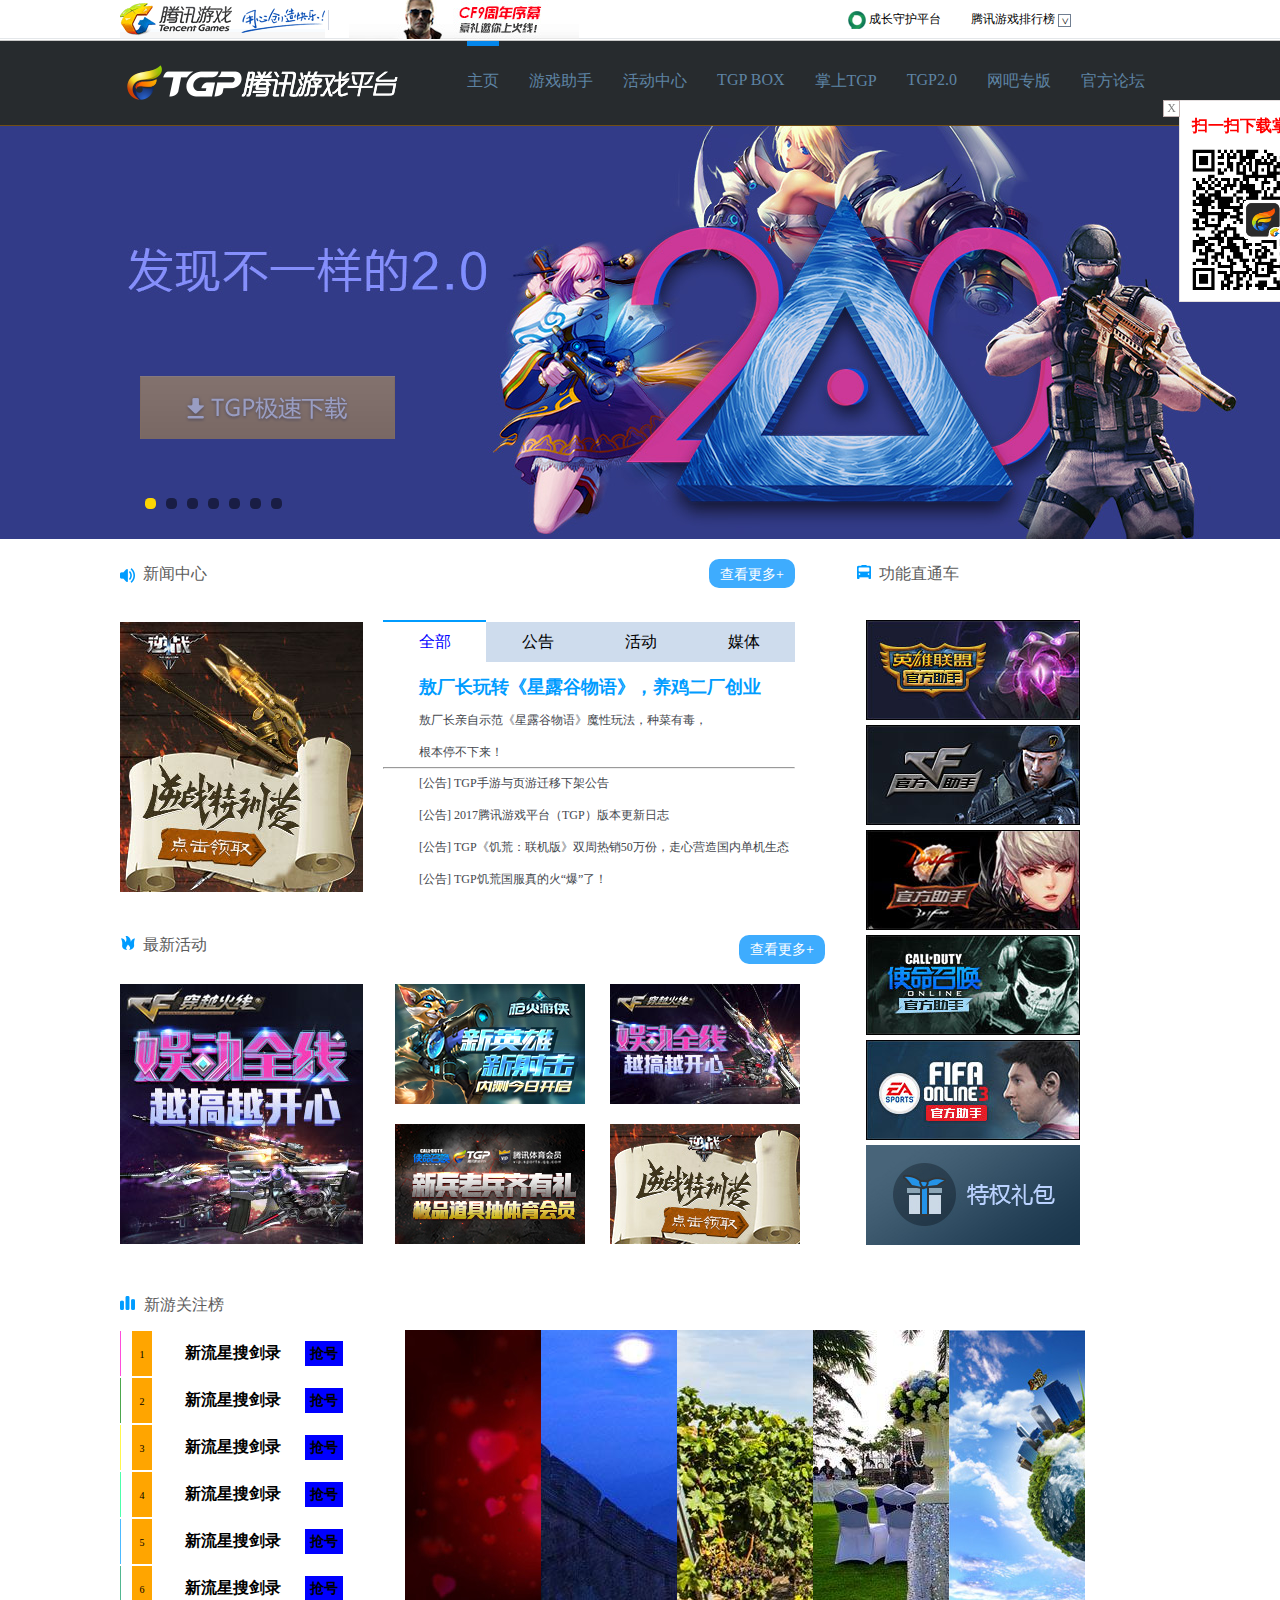
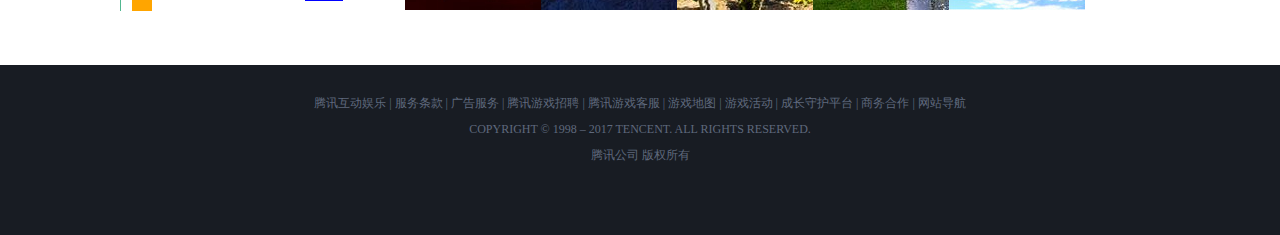
<file: index.html>
<!DOCTYPE html>
<html lang="en">
<head>
	<meta charset="UTF-8">
	<title>腾讯游戏平台</title>
	<link rel="shortcut icon" href="favicon.ico"/> 
	<link rel="stylesheet" href="css/base.css">
	<link rel="stylesheet" href="css/global.css">
	<script defer=true  src="js/javascript.js"></script>
	<!-- 底部手风琴效果 -->
	<script src="js/jquery-1.12.2.js"></script>
    <script>
        $(function () {
            $("#box>ul>li").mouseover(function () {
                //当前的li的所有的兄弟元素li的宽度设置一下
                $(this).siblings("li").css("width","80px");
                $(this).css("width","300px");
            });
            $("#box>ul>li").mouseout(function () {
                $("#box>ul>li").css("width","136px");
            });
        });
    </script>

</head>
<body>
<!--==========================top开始====================== -->
	<div class="top">
		<div class="w">
			<div class="logo">
				<img   src="images/game1.png" alt="">
				<span class="line"></span>
			</div>
			
			<div  id="cf">        <!-- CF全能枪王图片，有特效 -->
				<img src="images/111.jpg" alt="">
				<div id="cff">
					<img src="images/111big.jpg" alt="">
				</div>
			</div>
			<div class='top_r'>
				<div class="growup">
				<i></i>
				<a href="#">成长守护平台</a>
			</div>
			<div id="tencentgame">     <!--  腾讯游戏排行榜，有特效 -->
				<a href="#" id="tencent">腾讯游戏排行榜</a>
				<em> > </em>
				<div id="detail">
					<iframe src="iframe/top.html" frameborder="0" scrolling="no" width='700' height="465">
						
					</iframe>
				</div>
			</div>
			</div>
		</div>
	</div>
<!-- =====================top结束========================== -->
<!-- =================腾讯游戏平台nav开始======================= -->
	<div class="navtop">
		<div class="w">
			<a href="#"><img src="images/game2.png" alt=""></a>
			<ul class="navtop_r" id="lis">
				<li ><b class='current'></b><a href="#">主页</a></li>
				<li><b></b><a href="#">游戏助手</a></li>
				<li><b></b><a href="#">活动中心</a></li>
				<li><b></b><a href="#">TGP BOX</a></li>
				<li><b></b><a href="#">掌上TGP</a></li>
				<li><b></b><a href="#">TGP2.0</a></li>
				<li><b></b><a href="#">网吧专版</a></li>
				<li><b></b><a href="#">官方论坛</a></li>
			</ul>
		</div>
	</div>
<!-- =================腾讯游戏平台nav结束======================= -->
<!-- ===================二维码开始======================== -->
	<div class="ewm" id="bigewm">
		<div class="ewm3">
			<div class="W">
				<div class="ewm1">
					<span id='ewm'>X</span>
					<p>扫一扫下载掌上TGP</p>
					<div class="ewm2"><img src="images/qcode.png" alt=""></div>
				</div>
			</div>
		</div>
	</div>

<!-- ================二维码结束============================= -->
<!--================ 轮播图开始============================= -->
	<div class="all" id="box">
		<div class="screen">
			<ul>
				<li>
					<img src="images/lunbobig-01.jpg" alt="">
				</li>
				<li>
					<img src="images/lunbobig-02.jpg" alt="">
				</li>
				<li>
					<img src="images/lunbobig-03.jpg" alt="">
				</li>
				<li>
					<img src="images/lunbobig-04.jpg" alt="">
				</li>
				<li>
					<img src="images/lunbobig-05.jpg" alt="">
				</li>
				<li>
					<img src="images/lunbobig-06.jpg" alt="">
				</li>
				<li>
					<img src="images/lunbobig-07.jpg" alt="">
				</li>
				<li>
					<img src="images/lunbobig-01.jpg" alt="">
				</li>
			</ul>
			<div class="down">
			
			</div>
			 <ol>
				<li></li>
				<li></li>
				<li></li>
				<li></li>
				<li></li>
				<li></li>
				<li></li>
			</ol>
		</div>
	</div>
<!-- =================轮播图结束============================ -->
<!-- ================新闻中心开始============================ -->
<div class="news">
	<div class="w">
		<div class="new"><b></b> &nbsp;新闻中心</div>
		<div class="more"><a href="#">查看更多+</a></div>
		<div class="car"><i></i> &nbsp;功能直通车</div>
	</div>
</div>
<div class="w">
	<div class="list">
		<div class="click">
			<a href="#"><img src="images/newspic.jpg" alt=""></a>
		</div>
		<div class="tab">
			<div class="topic" id="emem">
				<em class="current">全部</em><em>公告</em><em>活动</em><em>媒体</em>
			</div>
			<div class="content">
				<ul id="contentul">
					<li class="now">
						<h2><a  class='tittl' href="#">敖厂长玩转《星露谷物语》，养鸡二厂创业</a> </h2>
						<p>敖厂长亲自示范《星露谷物语》魔性玩法，种菜有毒，</p><br/><p>根本停不下来！</p>
						<hr>
						<a href="#">[公告] TGP手游与页游迁移下架公告</a><br/>
						<a href="#">[公告] 2017腾讯游戏平台（TGP）版本更新日志</a><br/>
						<a href="#">[公告] TGP《饥荒：联机版》双周热销50万份，走心营造国内单机生态</a><br/>
						<a href="#">[公告] TGP饥荒国服真的火“爆”了！</a><br/>
					</li>
					<li>
						<h2><a  class='tittl' href="#">TGP手游与页游迁移下架公告</a></h2>
						<p>TGP手游业务迁移至腾讯手游助手、TGP网页游戏业务</p><br/><p>迁移至QQ游戏大厅</p>
						<hr>
						<a href="#">[公告] TGP饥荒首月热销突破100万</a><br/>
						<a href="#">[公告] TGP《饥荒：联机版》双周热销50万份，走心营造国内单机生态</a><br/>
						<a href="#">[公告] TGP饥荒国服真的火“爆”了！</a><br/>
						<a href="#">[公告] 熊猫TV《饥荒：联机版》主播生存赛即将开启！</a><br/>
					</li>
					<li>
						<h2><a  class='tittl' href="#">敖厂长玩转《星露谷物语》，养鸡二厂创业</a></h2>
						<p>敖厂长亲自示范《星露谷物语》魔性玩法，种菜有毒，</p><br/><p>根本停不下来！</p>
						<hr>
						<a href="#">[公告] TGP手游与页游迁移下架公告</a><br/>
						<a href="#">[公告] 2017腾讯游戏平台（TGP）版本更新日志</a><br/>
						<a href="#">[公告] TGP饥荒首月热销突破100万</a><br/>
						<a href="#">[公告] TGP《饥荒：联机版》双周热销50万份，走心营造国内单机生态</a><br/>
						<a href="#">[公告] TGP饥荒国服真的火“爆”了！</a><br/>
					</li>
					<li>
						<h2><a  class='tittl' href="#">【腾讯游戏】 养鸡二厂创业</a></h2>
						<p>敖厂长亲自示范《星露谷物语》魔性玩法，种菜有毒，</p><br/><p>根本停不下来！</p>
						<hr>
						<a href="#">[媒体] 【掌上TGP】王者出装大神带你一起飞</a><br/>
						<a href="#">[媒体] TGP助你称霸游戏成大神</a><br/>
						<a href="#">[媒体] 神器在手，TGP新功能体验</a><br/>
					</li>
				</ul>
			</div>
		</div>

	</div>
	<div class="sixcar">   <!-- 功能直通车下面的额图片 -->
		<img src="images/bus_1.jpg" alt="">
		<img src="images/bus_2.jpg" alt="">
		<img src="images/bus_3.jpg" alt="">
		<img src="images/bus_4.jpg" alt="">
		<img src="images/bus_5.jpg" alt="">
		<img src="images/bus_6.jpg" alt="">
	</div>
</div>
<!-- ================新闻中心结束============================ -->
<!-- ===============最新活动开始============================= -->
	
		<div class="w">
			<div class="activity1">
				<div class="newactivity">
					<b></b>
					<em>最新活动</em>
					<i><a href="#">查看更多+</a></i>
				</div>
				<div class="fun">
					<img id="one" src="images/lunbosml-01.jpg" alt="">
					<i id="oneone"><a id="aa" href="#">C F</a></i>
				</div>
				<div class="fun1">
					<ul>
						<li><img id="two" src="images/active-01.jpg" alt=""></li>
						<li><img id="three" src="images/active-02.jpg" alt=""></li>
						<li><img id="four" src="images/active-03.jpg" alt=""></li>
						<li><img id="five" src="images/active-04.jpg" alt=""></li>
					</ul>
				</div>
			</div>
		</div>
<!-- ==============最新活动结束============================== -->
	<!-- 新游关注榜  热门视频  合作伙伴开始-->
	<div class="newnew">
		<div class="w">
				<div class="focus">
					<b></b>
					新游关注榜
				</div>
			<div class='focus1'>
				<ul id="jianbian">
					<li>
						<i style="background-color:#ff00cb;"></i>
						<em>1</em>
						<a href="#">新流星搜剑录</a>
						<u class="span">抢号</b></u>
					</li>
					
					<li>
						<i style="background-color: green;"></i>
						<em>2</em>
						<a href="#">新流星搜剑录</a>
						<u class="span">抢号</b></u>
					</li>

					<li>
						<i style="background-color: #fff400;"></i>
						<em>3</em>
						<a href="#">新流星搜剑录</a>
						<u class="span">抢号</b></u>
					</li>

					<li>
						<i style="background-color: #00ff86;"></i>
						<em>4</em>
						<a href="#">新流星搜剑录</a>
						<u class="span">抢号</b></u>
					</li>

					<li>
						<i style="background-color: #009cff;"></i>
						<em>5</em>
						<a href="#">新流星搜剑录</a>
						<u class="span">抢号</b></u>
					</li>

					<li>
						<i style="background-color: #079861;"></i>
						<em>6</em>
						<a href="#">新流星搜剑录</a>
						<u class="span">抢号</b></u>
					</li>
				</ul>
			</div>

		<div class="focus2" id='box'>
			<ul>
				<li><img src="images/1.jpg" alt=""></li>
				<li><img src="images/2.jpg" alt=""></li>
				<li><img src="images/3.jpg" alt=""></li>
				<li><img src="images/4.jpg" alt=""></li>
				<li><img src="images/6.jpg" alt=""></li>
			</ul>
		</div>
		</div>
	</div>
	 


	<!-- 新游关注榜 热门视频  合作伙伴结束-->
	



<!-- end开始============================== -->
	<div class="end">
		<div class="w">
			<div class="link" >腾讯互动娱乐 | 服务条款 | 广告服务 | 腾讯游戏招聘 | 腾讯游戏客服 | 游戏地图 | 游戏活动 | 成长守护平台 | 商务合作 | 网站导航
			</div>
			<div class="copy">COPYRIGHT &copy; 1998 – 2017 TENCENT. ALL RIGHTS RESERVED.</div>
			<div>腾讯公司 版权所有</div>
		</div>
	</div>
<!-- end结束 -->


</body>
</html>
</file>
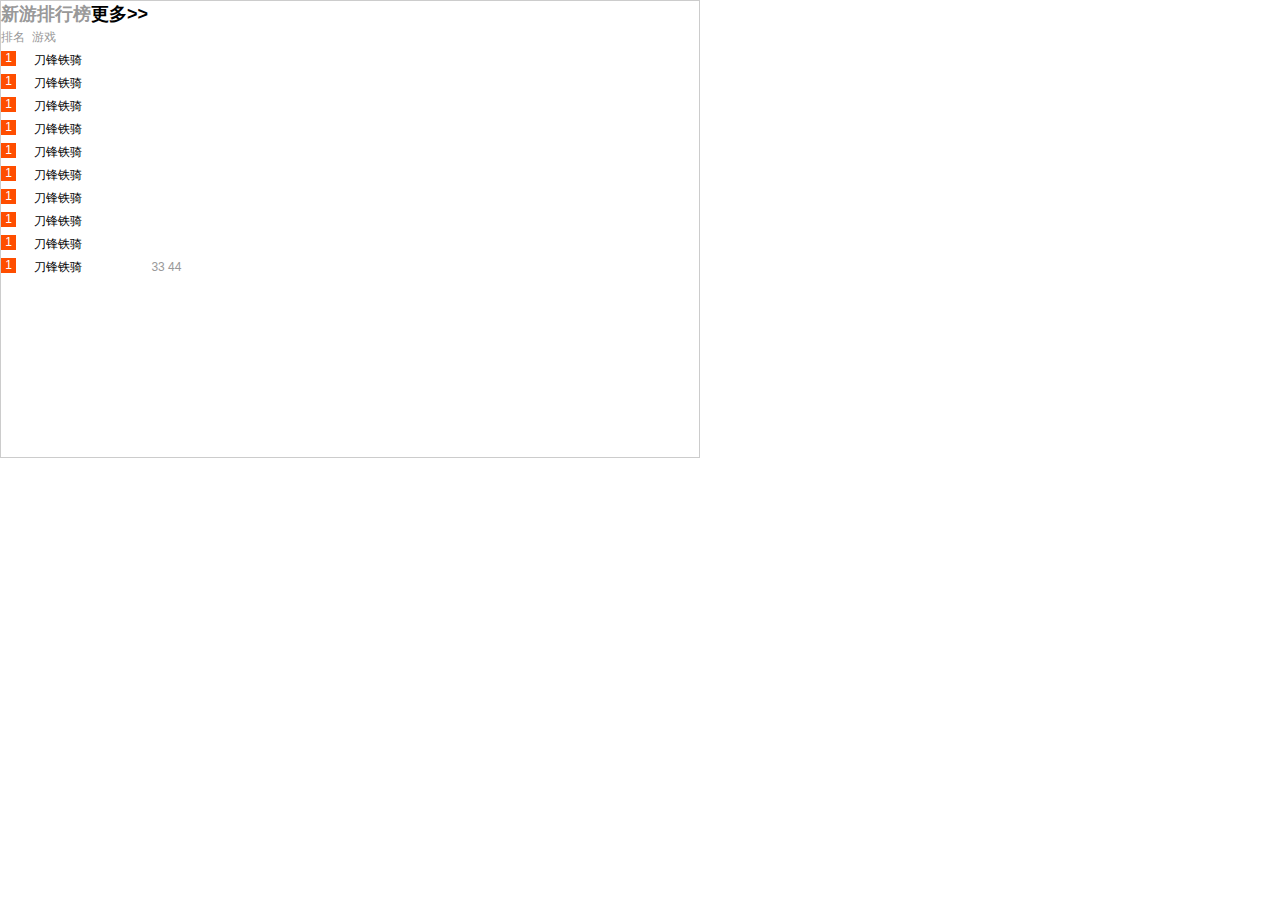
<file: iframe/top - 副本.html>
<!DOCTYPE html>
<html lang="en">
<head>
	<meta charset="UTF-8">
	<title>腾讯游戏排行榜</title>
	<link rel="stylesheet" href="../css/base.css">
	<style>
		.box{
    		width: 698px;
    		height: 456px;
    		font-size: 12px;
    		line-height: 1.5;
    		font-family: "\5b8b\4f53",sans-serif;
    		color: #999;
    		border: 1px solid #ccc;
    		background: #fff;
		}
		.left,.center,.right{
			display: inline-block;
		}
		.left dd {
			position: relative;
			padding-top: 5px;
		}
		.left dd .aa{
			margin-left: 30px;

		}
		.left dd .small{
			position: absolute;
			width: 194px;
			height: 82px;
			top:0px;
			left: 0px;
			border:1px solid #CCCCCC;
			background:  url('../images/001.jpg') 0 0 no-repeat;
			display: none;              /* 鼠标滑过显示 */
		}
		.left dd .small:hover{
			display: block;              /* 鼠标滑过显示 */

		}
		/*.left dd .small div{*/
			/*line-height: 82px;*/
		/*}*/
		.left dd .small div a{
			display: inline-block;
			width: 97px;
			height: 28px;
			margin-top: 55px;
			color: #AAAAAA;
			background: rgba(56,39,37,0.7);
			line-height: 28px;
			text-align: center;
		}
		.left dd .small div a:hover{
			color:#FF4E00;
			text-decoration: underline;
		}
		.left dd .small div .one b{
			display: inline-block;
			width: 14px;
			height: 14px;
			vertical-align: middle;
			background:  url('../images/jinglingtu1.png') 0px -18px no-repeat;
		}
		.left dd .small div .one b:hover{
			background:  url('../images/jinglingtu1.png') -14px -18px no-repeat;
		}
		.left dd .small div .two b{
			display: inline-block;
			width: 14px;
			height: 14px;
			vertical-align: middle;
			background:  url('../images/jinglingtu1.png') -28px -18px no-repeat;
		}
		.left dd .small div .two b:hover{
			background:  url('../images/jinglingtu1.png') -42px -18px no-repeat;
		}

		.left span{
			display: inline-block;
			width: 15px;
			height: 15px;
			background-color: #ff4e00;
			color: white;
			text-align: center;
			line-height: 15px;
			position: absolute;
			z-index: 2;
			
		}
	</style>
</head>
<body>
	<div class="box">
		<div class="left">
			<dl id="dd">
					<dt><h2>新游排行榜<a href="#">更多>></a></h2></dt>
					<i>排名  &nbsp;游戏</i>
					<dd>
							<span>1</span>
							<div class="aa">
								<a href="#"> &nbsp;刀锋铁骑</a>
							</div>
							<div class="small" id="small">
								<div>
									<a class="one" href="#"><b></b> 1进入官网</a><a  class='two' href="#"><b></b> 下载游戏</a>
									
								</div>
							</div>
					</dd>
					<dd>
							<span>1</span>
							<div class="aa">
								<a href="#"> &nbsp;刀锋铁骑</a>
							</div>
							<div class="small">
								<div>
									<a class="one" href="#"><b></b> 进入官网</a><a  class='two' href="#"><b></b> 下载游戏</a>
									
								</div>
							</div>
					</dd>
					
					<dd>
							<span>1</span>
							<div class="aa">
								<a href="#"> &nbsp;刀锋铁骑</a>
							</div>
							<div class="small">
								<div>
									<a class="one" href="#"><b></b> 进入官网</a><a  class='two' href="#"><b></b> 下载游戏</a>
									
								</div>
							</div>
					</dd>

					<dd>
							<span>1</span>
							<div class="aa">
								<a href="#"> &nbsp;刀锋铁骑</a>
							</div>
							<div class="small">
								<div>
									<a class="one" href="#"><b></b> 进入官网</a><a  class='two' href="#"><b></b> 下载游戏</a>
									
								</div>
							</div>
					</dd>

					<dd>
							<span>1</span>
							<div class="aa">
								<a href="#"> &nbsp;刀锋铁骑</a>
							</div>
							<div class="small">
								<div>
									<a class="one" href="#"><b></b> 进入官网</a><a  class='two' href="#"><b></b> 下载游戏</a>
									
								</div>
							</div>
					</dd>

					<dd>
							<span>1</span>
							<div class="aa">
								<a href="#"> &nbsp;刀锋铁骑</a>
							</div>
							<div class="small">
								<div>
									<a class="one" href="#"><b></b> 进入官网</a><a  class='two' href="#"><b></b> 下载游戏</a>
									
								</div>
							</div>
					</dd>

					<dd>
							<span>1</span>
							<div class="aa">
								<a href="#"> &nbsp;刀锋铁骑</a>
							</div>
							<div class="small">
								<div>
									<a class="one" href="#"><b></b> 进入官网</a><a  class='two' href="#"><b></b> 下载游戏</a>
									
								</div>
							</div>
					</dd>

					<dd>
							<span>1</span>
							<div class="aa">
								<a href="#"> &nbsp;刀锋铁骑</a>
							</div>
							<div class="small">
								<div>
									<a class="one" href="#"><b></b> 进入官网</a><a  class='two' href="#"><b></b> 下载游戏</a>
									
								</div>
							</div>
					</dd>

					<dd>
							<span>1</span>
							<div class="aa">
								<a href="#"> &nbsp;刀锋铁骑</a>
							</div>
							<div class="small">
								<div>
									<a class="one" href="#"><b></b> 进入官网</a><a  class='two' href="#"><b></b> 下载游戏</a>
									
								</div>
							</div>
					</dd>

					<dd>
							<span>1</span>
							<div class="aa">
								<a href="#"> &nbsp;刀锋铁骑</a>
							</div>
							<div class="small">
								<div>
									<a class="one" href="#"><b></b> 进入官网</a><a  class='two' href="#"><b></b> 下载游戏</a>
									
								</div>
							</div>
					</dd>
			</dl>
		</div>
		<div class="center">
			33
		</div>
		<div class="right">
			44
		</div>
		</ul>
	</div>
	<script>
		//==================腾讯游戏排行榜滑过特效====================



		var dl=document.getElementById("dd");
		var  dd=dl.getElementsByTagName("dd");

		for (var i=0;i<dd.length;i++){
				dd[i].index=i;

//			small.style.display="block";

				dd[i].onmouseover=function(){

//					console.log(this.dd[0]);
					var  small=dd[i].getElementsByClassName("small");

//					console.log(small);
					small.style.display="block";
				}

/*
			var  small=dd[i].children[2];
				console.log(this.index);
				dd[this.index].onmouseover=function(){
//					console.log(dd[i].children[2]);
					console.log(i);
				};
//				console.log(small);    //每一个图片具体在的盒子
//				for (var i=0)
					small.style.display="none";*/

			};





	</script>
</body>
</html>
</file>
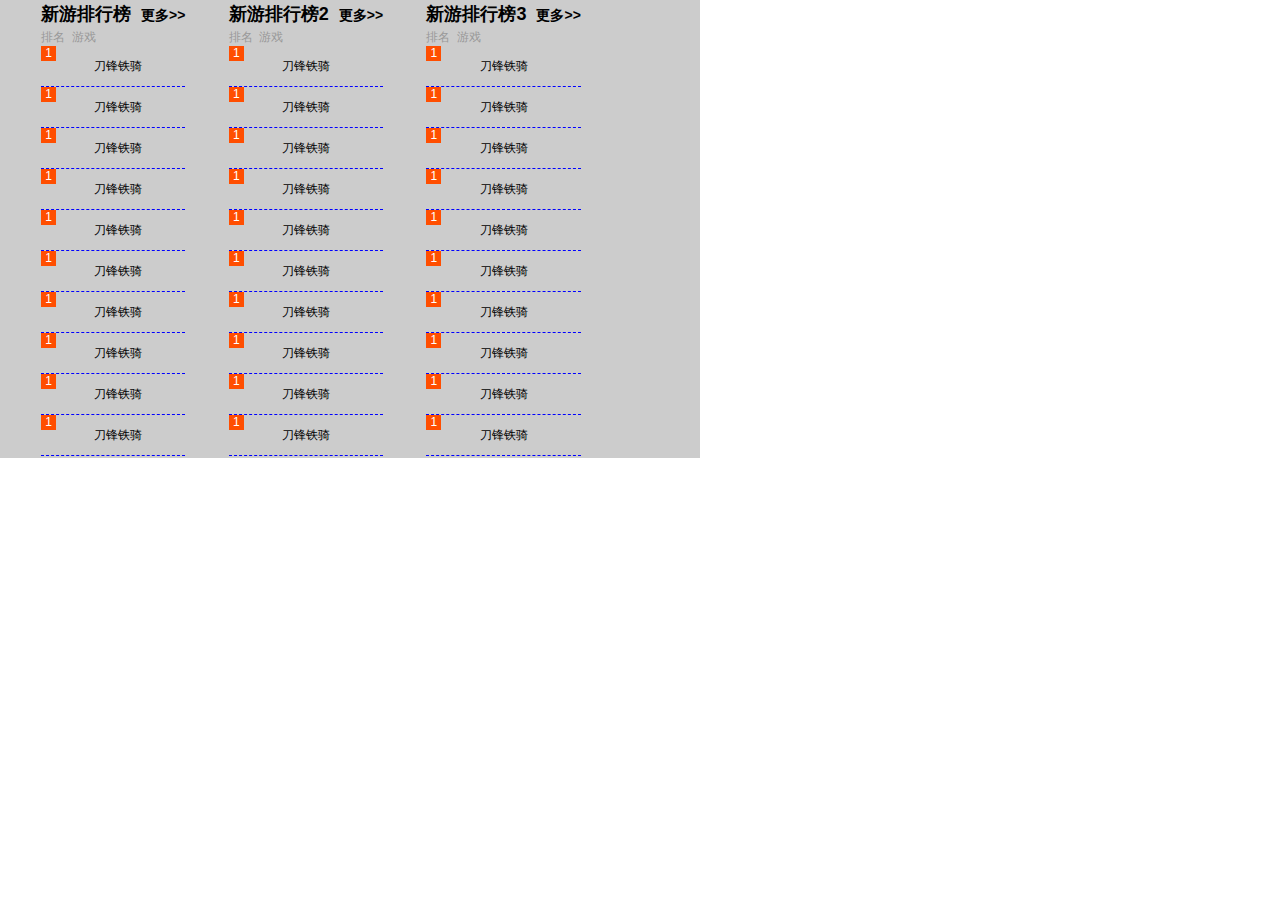
<file: iframe/top.html>
<!DOCTYPE html>
<html lang="en">
<head>
	<meta charset="UTF-8">
	<title>腾讯游戏排行榜</title>
	<link rel="stylesheet" href="../css/base.css">
	<style>
		.box{
    		width: 698px;
    		height: 456px;
    		font-size: 12px;
    		line-height: 1.5;
    		font-family: "\5b8b\4f53",sans-serif;
    		color: #999;
    		border: 1px solid #ccc;
    		background: #ccc;
		}
		.left{
			display: inline-block;
			margin-left: 40px;
		}
		.left h2{
			color: black;
		}
		.left h2 a{
			font-size: 14px;
		}
		.left dd {
			position: relative;
			border-bottom: 1px dashed blue;
		}
		.left dd:hover{
			background-color: pink;
		}
		.left dd .aa{
			margin-left:50px;
			line-height: 40px;
		}
		.left dd .small div a{
			display: inline-block;
			width: 97px;
			height: 28px;
			margin-top: 55px;
			color: #AAAAAA;
			background: rgba(56,39,37,0.7);
			line-height: 28px;
			text-align: center;
		}
		.left dd .small div a:hover{
			color:#FF4E00;
			text-decoration: underline;
		}
		.left dd .small div .one b{
			display: inline-block;
			width: 14px;
			height: 14px;
			vertical-align: middle;
			background:  url('../images/jinglingtu1.png') 0px -18px no-repeat;
		}
		.left dd .small div .one b:hover{
			background:  url('../images/jinglingtu1.png') -14px -18px no-repeat;
		}
		.left dd .small div .two b{
			display: inline-block;
			width: 14px;
			height: 14px;
			vertical-align: middle;
			background:  url('../images/jinglingtu1.png') -28px -18px no-repeat;
		}
		.left dd .small div .two b:hover{
			background:  url('../images/jinglingtu1.png') -42px -18px no-repeat;
		}

		.left span{
			display: inline-block;
			width: 15px;
			height: 15px;
			background-color: #ff4e00;
			color: white;
			text-align: center;
			line-height: 15px;
			position: absolute;
			z-index: 2;
			
		}
	</style>
</head>
<body>
	<div class="box">
		<div class="left">
			<dl id="dd">
					<dt><h2>新游排行榜  &nbsp;<a href="#">更多>></a></h2></dt>
					<i>排名  &nbsp;游戏</i>
					<dd>
							<span>1</span>
							<div class="aa">
								<a href="#"> &nbsp;刀锋铁骑</a>
							</div>
					</dd>
					<dd>
					<span>1</span>
					<div class="aa">
						<a href="#"> &nbsp;刀锋铁骑</a>
					</div>
				</dd>

					<dd>
							<span>1</span>
							<div class="aa">
								<a href="#"> &nbsp;刀锋铁骑</a>
							</div>
					</dd>
					<dd>
							<span>1</span>
							<div class="aa">
								<a href="#"> &nbsp;刀锋铁骑</a>
							</div>
					</dd>
					<dd>
							<span>1</span>
							<div class="aa">
								<a href="#"> &nbsp;刀锋铁骑</a>
							</div>
					</dd>
					<dd>
							<span>1</span>
							<div class="aa">
								<a href="#"> &nbsp;刀锋铁骑</a>
							</div>
					</dd>
					<dd>
							<span>1</span>
							<div class="aa">
								<a href="#"> &nbsp;刀锋铁骑</a>
							</div>
					</dd>
					<dd>
							<span>1</span>
							<div class="aa">
								<a href="#"> &nbsp;刀锋铁骑</a>
							</div>
					</dd>
					<dd>
							<span>1</span>
							<div class="aa">
								<a href="#"> &nbsp;刀锋铁骑</a>
							</div>
					</dd>
					<dd>
							<span>1</span>
							<div class="aa">
								<a href="#"> &nbsp;刀锋铁骑</a>
							</div>
					</dd>


			</dl>
			</div>
		<div class="left">
			<dl id="dd">
				<dt><h2>新游排行榜2  &nbsp;<a href="#">更多>></a></h2></dt>
				<i>排名  &nbsp;游戏</i>
				<dd>
					<span>1</span>
					<div class="aa">
						<a href="#"> &nbsp;刀锋铁骑</a>
					</div>
				</dd>
				<dd>
					<span>1</span>
					<div class="aa">
						<a href="#"> &nbsp;刀锋铁骑</a>
					</div>
				</dd>

				<dd>
					<span>1</span>
					<div class="aa">
						<a href="#"> &nbsp;刀锋铁骑</a>
					</div>
				</dd>
				<dd>
					<span>1</span>
					<div class="aa">
						<a href="#"> &nbsp;刀锋铁骑</a>
					</div>
				</dd>
				<dd>
					<span>1</span>
					<div class="aa">
						<a href="#"> &nbsp;刀锋铁骑</a>
					</div>
				</dd>
				<dd>
					<span>1</span>
					<div class="aa">
						<a href="#"> &nbsp;刀锋铁骑</a>
					</div>
				</dd>
				<dd>
					<span>1</span>
					<div class="aa">
						<a href="#"> &nbsp;刀锋铁骑</a>
					</div>
				</dd>
				<dd>
					<span>1</span>
					<div class="aa">
						<a href="#"> &nbsp;刀锋铁骑</a>
					</div>
				</dd>
				<dd>
					<span>1</span>
					<div class="aa">
						<a href="#"> &nbsp;刀锋铁骑</a>
					</div>
				</dd>
				<dd>
					<span>1</span>
					<div class="aa">
						<a href="#"> &nbsp;刀锋铁骑</a>
					</div>
				</dd>


			</dl>
		</div>
		<div class="left">
			<dl id="dd">
				<dt><h2>新游排行榜3   &nbsp;<a href="#">更多>></a></h2></dt>
				<i>排名  &nbsp;游戏</i>
				<dd>
					<span>1</span>
					<div class="aa">
						<a href="#"> &nbsp;刀锋铁骑</a>
					</div>
				</dd>
				<dd>
					<span>1</span>
					<div class="aa">
						<a href="#"> &nbsp;刀锋铁骑</a>
					</div>
				</dd>

				<dd>
					<span>1</span>
					<div class="aa">
						<a href="#"> &nbsp;刀锋铁骑</a>
					</div>
				</dd>
				<dd>
					<span>1</span>
					<div class="aa">
						<a href="#"> &nbsp;刀锋铁骑</a>
					</div>
				</dd>
				<dd>
					<span>1</span>
					<div class="aa">
						<a href="#"> &nbsp;刀锋铁骑</a>
					</div>
				</dd>
				<dd>
					<span>1</span>
					<div class="aa">
						<a href="#"> &nbsp;刀锋铁骑</a>
					</div>
				</dd>
				<dd>
					<span>1</span>
					<div class="aa">
						<a href="#"> &nbsp;刀锋铁骑</a>
					</div>
				</dd>
				<dd>
					<span>1</span>
					<div class="aa">
						<a href="#"> &nbsp;刀锋铁骑</a>
					</div>
				</dd>
				<dd>
					<span>1</span>
					<div class="aa">
						<a href="#"> &nbsp;刀锋铁骑</a>
					</div>
				</dd>
				<dd>
					<span>1</span>
					<div class="aa">
						<a href="#"> &nbsp;刀锋铁骑</a>
					</div>
				</dd>


			</dl>
		</div>
		</ul>
	</div>
	<script>
		//==================腾讯游戏排行榜滑过特效====================



		var dl=document.getElementById("dd");
		var  dd=dl.getElementsByTagName("dd");

		for (var i=0;i<dd.length;i++){
				dd[i].index=i;

//			small.style.display="block";

				dd[i].onmouseover=function(){

//					console.log(this.dd[0]);
					var  small=dd[i].getElementsByClassName("small");

//					console.log(small);
					small.style.display="block";
				}

/*
			var  small=dd[i].children[2];
				console.log(this.index);
				dd[this.index].onmouseover=function(){
//					console.log(dd[i].children[2]);
					console.log(i);
				};
//				console.log(small);    //每一个图片具体在的盒子
//				for (var i=0)
					small.style.display="none";*/

			};





	</script>
</body>
</html>
</file>
<file: css/global.css>
/*css全局样式*/
.w{
	width: 1040px;
	margin: 0 auto;
	/*background-color: red;*/
}
/*==============top开始============================*/
.top{
	height: 38px;
	border-bottom: 1px solid #E4E7EA;
	z-index: 3;
	position: relative;
}
.logo{
	display: inline-block;
	position: absolute;
	z-index: 3;
}
.logo .line{
	display: inline-block;
	height: 20px;
	color:#D2D7E3 ;
}
span{
	display: inline-block;
	width: 1px;
	height: 20px;
	border-left: 1px solid #D2D7E3;
	vertical-align: middle;
}
#cf{
	display: inline-block;
	position: relative;
	left: 22%;
}
#cff{
	display: none;
	position: absolute;
	top: 0px;
	left: -80%;
}
.top_r{
	float: right;
	display: inline-block;
	margin-right: 30px;
	line-height: 38px;
	z-index: 3;
	position: absolute;
	left: 70%;
}
.top_r .growup{
	float: left;
}
.top_r .growup i{
	display: inline-block;
	width: 18px;
	height: 18px;
	vertical-align: middle;
	background: url(../images/jinglingtu1.png) no-repeat 0 0;
}
.top_r #tencentgame{
	float: left;
	margin-left: 30px;
	cursor: pointer;
	position: relative;
}
.top_r #tencentgame em{
	display: inline-block;
	width: 11px;
	height: 11px;
	border: 1px solid #707E91;
	vertical-align: middle;
	transform: rotate(90deg);
	text-indent: 3px;
	line-height: 11px;
	font-family: simsun;
}
.top_r #tencentgame:hover{
	color: red;
}
.top_r #tencentgame #detail{
	position: absolute;
	top: 40px;
	right: 0px;
	width: 700px;
	height: 465px;
	display: none;
}
.top_r #tencentgame #detail:hover{
	display: block;

}
/*==================top结束============================*/
/*=============腾讯游戏平台nav开始=====================*/
.navtop{
	margin-top: 1px;
	height: 84px;
	background-color: #272B2E;
	border-top:1px solid #C9C9C9 ;
	border-bottom:1px solid #714E14 ;
	line-height: 84px;
}
.w .navtop_r{
	float: right;
}
.w .navtop_r li{
	float: left;
	line-height: 84px;
}
.w .navtop_r li{
	padding:0 15px;
	position: relative;
}
.w .navtop_r li a{
	display: block;
	height: 54px;
	color: #5E84A4;
	font: 16px  "微软雅黑";
	padding-top: 30px;         /* 次处用padding比较好 */
}
.w .navtop_r li a:hover{
	color:#52B3FF;
}
.w .navtop_r li .current{
	display: inline-block;
	height: 5px;
	width: 32px;
	background-color: #0486EB;
	position: absolute;
	top:0px;
	left:15px;
}
 .w .navtop_r li b{
	display: inline-block;
	height: 5px;
	width: 0px;
	background-color: #0486EB;
	position: absolute;
	top:0px;
	left:15px;
} 
/*==============腾讯游戏平台nav结束=====================*/
/*=================二维码开始==========================*/
.ewm{
	width: 168px;
	height: 200px;
	background-color: white;
	position:fixed;
	top: 100px;
	/*margin-left: 88%;*/
	margin-left: 1179px;
	z-index: 100;
	border: 1px solid #e4dfdf;
}
.ewm3{
	position: relative;
}
.ewm span{
	display: block;
	width: 15px;
	height: 15px;
	position: absolute;
	top: -16px;
	right: 168px;
	text-align: center;
	border: 1px solid #c1b1b1;
	color: gray;
	font-family: "微软雅黑";
	background-color:#fff;
	cursor: pointer;
}
.ewm p{
	text-align: center;
	color: red;
	font-size: 16px;
	margin-top: 15px;
	font-weight: 900;

}
.ewm img{
	width: 146px;
	height: 146px;
	margin: 10px;
}
/*=================二维码结束===========================*/
/*=================轮播图开始===========================*/
.all{
	height: 413px;
	 background-color: pink;
	position: relative;
}
 .screen {
    width:1920px;
    height: 413px;
    position: relative;
     left:50%;
	margin-left: -1000px;
	 overflow: hidden; /* //轮播图超出隐藏测试用勿删除 */
    
}

.screen ul{
	position: absolute;
	left: 0;
	top: 0;
	width: 15360px;
}
.screen li{
	 float: left;
}
.screen .down{
	position: absolute;
	width: 255px;
	height: 63px;
	background: url(../images/down.png);
	left: 500px;
	bottom: 100px;
	background-color: red;
	opacity: 0.5;
	cursor: pointer;
}
.screen ol{
	position: absolute;
	bottom: 30px;
	left: 500px;
}
.screen ol li {
	display: inline-block;
	width: 11px;
	height: 11px;
	background-color: red;
	border-radius: 40%;
	margin: 0 5px;
	background: rgba(0,0,0,0.5);
	cursor: pointer;
}
/*=================轮播图结束===========================*/
/*=================新闻中心开始=========================*/
.news{
	height: 43px;
	color: #5C5C5C;
	font-size: 16px;
	font-family: "微软雅黑";
	margin-top: 10px;
			/*background-color: purple;*/
}
.news .new,.more,.car{
	display: inline-block;
	line-height: 50px;
}
.news .new b{
	display: inline-block;
	width: 15px;
	height: 15px;
	background: url(../images/jinglingtu1.png) -20px 0;
	vertical-align: middle;
}
.news .more{
	width: 86px;
	height: 29px;
	float: right;
	margin-right: 365px;
	background-color: #3EACFE;
	margin-top: 10px;
	line-height: 29px;
	border-radius:10px; 
	text-align: center;
}
.news .more a{
	color: white;
	font-family: "微软雅黑";
	font-size: 14px;
}
.news i{
	display: inline-block;
	width: 15px;
	height: 15px;
	background: url(../images/jinglingtu1.png) -36px 0;
}
.news .car{
	float: right;
	margin-right: -250px;
	vertical-align: middle;
}
.list{
	width: 677px;
	height: 278px;
	margin-top: 30px;

}
.list .click{
	float: left;
	margin-right: 20px;
}
.list .tab{
	width: 412px;
	height: 278px;
	          /*background-color: gray;*/
	float: left;
}
/*---------------tab栏目开始----=-----*/
.list .tab .topic{
	width: 415px;
	height: 40px;
}
.list .tab .topic em{
	display: inline-block;
	width: 103px;
	height: 40px;
	font: 16px/40px "微软雅黑";
	text-align: center;
	background-color:#CEDCED;
	cursor: pointer;
	margin-top: 0px;
}
.list .tab .topic em:hover{
	color: blue;
}
.list .content li{
	text-indent: 3em;
	color: #44474E;
}
.list .content li a{
	display: block;
	color: #44474E;
}

/*tal栏目当前的样式*/
.list .tab .topic .current{
	border-top:2px solid #009CFF ;
	background-color: white;
	color: blue;
	margin-top: -2px;
}
.list  .content  .tittl{
	color: #009CFF;
	font-family: "微软雅黑";
	line-height: 50px;
}
.list .content li{
	display: none;

}
.list .content .now{
	display: block;
	width: 412px;
	margin-top: 0px;
}
/*功能直通车下面的额图片*/
.sixcar{
	width: 214px;
	height: 632px;
	float: right;
	margin-top: -280px;
	margin-right: 80px;
}
.sixcar img{
	padding-bottom: 5px;
	cursor: pointer;
}
.sixcar img:hover{
transform:scale(1.2,1.2);
transition:transform 0.5s;
}
/*==================新闻中心结束=========================*/
/*==================最新活动开始==========================*/
.w .activity1{
	height: 330px;
	width: 705px;
					/*background-color: pink;*/
	margin-top: 15px;
	position: relative;

}
.newactivity {
	padding-top: 20px;
}
.newactivity b{
	display: inline-block;
	width: 15px;
	height: 15px;
	background: url(../images/jinglingtu1.png) -52px 0;

}
.newactivity em{
	font-size: 16px;
	color: #5C5C5C;
	margin-left: 5px;
	font-family: "微软雅黑";
}
.newactivity i{
	float: right;
	width: 86px;
	height: 29px;
	background-color: #3EACFE;
	line-height: 29px;
	border-radius:10px; 
	text-align: center;
	font-size: 14px;
	font-family: "微软雅黑";
}
.newactivity i a{
	color: white;
}
.fun {
	position: relative;
}
.fun img{
	margin-top: 28px;
	float: left;
	cursor: pointer;
}
.fun  i{
	width: 243px;
	background:rgba(16,16,16,0.72);
	position: absolute;
	bottom: -289px;
	left: 0;
	height: 0;

}
.fun  i a{
	line-height: 35px;
	color: white;
	font-size: 16px;
	margin-left: 15px;
	font-family: "微软雅黑";
}
.fun1{
	float: left;
	width: 462px;
}
.fun1 li{
	float: right;
}
.fun1 li img{
	margin:20px 25px 0px 0px;
	cursor: pointer;
}
.fun1 li img:hover{
transform:scale(1.2,1.2);
transition:transform 0.5s;
}
/*==================最新活动结束==========================*/
/*===========新游关注榜  热门视频  合作伙伴开始===========*/
.newnew{
	height: 320px;
	margin-top: 50px;
}
.w{
	position: relative;

}
.newnew .w b{
	display: inline-block;
	width: 15px;
	height: 15px;
	background: url(../images/jinglingtu1.png) -68px 0;
    margin-right: 5px;
}
.focus{
	font-size: 16px;
    color: #5C5C5C;
    font-family: "微软雅黑";
}	
.newnew .focus1{
	display: inline-block;
	width: 250px;
	height: 280px;
	margin-top: 15px;
}
.newnew .focus1 li{
	font: 900 16px "微软雅黑";
	height: 47px;
	line-height: 47px;
	position: relative;
}
.focus1 li i{
	display: block;
	position: absolute;
	height: 45px;
	width: 1px;
	opacity: 0.7;
} 
.focus1 li em{
	height: 45px;
	width: 20px;
	background-color: orange;
	margin-left: 15px;
	z-index: 5px;
	position: absolute;
	left: -3px;
	font-size: 10px;
	margin-top: 0px;
	text-align: center;

}

.focus1 li a{
	display: inline-block;
	margin-left: 20px;
	z-index: 5px;
	position: absolute;
	top:-2px;
	left: 45px;

}
 .focus1 li .span{
 	display: inline-block;
	width: 38px;
	height: 25px;
	text-decoration: none;
	margin-left: 25px;
	font-size: 14px;
	background-color: blue;
	text-align: center;
	line-height: 25px;
	z-index: 5px;
	position: absolute;
	top:10px;
	left: 160px;

}
.newnew .focus2{
	display: inline-block;
	width: 680px;
	height: 280px;
	position: absolute;
	top: 35px;
	right: 75px;
	overflow: hidden;
}

.newnew .focus2 ul{
	width: 680px;
}
.newnew .focus2 li{
	height: 280px;
	width: 136px;
	float: left;
}
/*===============新游关注榜  热门视频  合作伙伴结束===================*/
/*end开始*/
.end{
	height: 170px;
	background-color: red;
	text-align: center;
	margin-top: 50px;
	background-color: #181C23;
	color: #5F697D;
}

.link{
	cursor: pointer;
	padding-top: 30px;
}
.copy{
	padding:10px  0;
}
/*end结束*/
</file>
<file: css/base.css>
@charset "utf-8";
/*将来所有的css的样式我们都要放在css文件中*/
/*=========================Reset_start==========================*/
body,h1,h2,h3,h4,h5,h6,div,p,dl,dt,dd,ol,ul,li,form,table,
th,td,a,img,span,strong,var,em,input,textarea,select,option{
	margin: 0;
    padding: 0;
}
html,body{                 /*整个页面文字样式*/
	font-family:"宋体","微软雅黑",Arail,Tabhoma;
    font-size: 12px;
    text-align: left;
}
ul,ol{
	list-style: none;       /*去掉前面的小圆点*/
}
input,img{
	border: 0;              /*去掉输入框，图片的边框*/
}
img {                      
    border: 0;               /*去掉行内替换元素空白缝隙*/
    vertical-align: middle;
}
input {
    padding-top: 0;
    padding-bottom: 0;
    font-family: "SimSun", "宋体";
}
select, input, textarea {
    font-size: 12px;
    margin: 0;
}
input,select,textarea{
	outline:0;             /* outline 属性设置元素周围的轮廓线。*/
}
textarea{
	resize:none;
    overflow: auto;          /* 定义溢出元素内容区的内容会如何处理，自动出现滚动条。*/
    resize: none;            /*防止拖动 影响布局*/
}
table{
	border-collapse: collapse;/*为表格设置合并边框模型：*/
	 border-spacing: 0;      /*属性设置相邻单元格的边框间的距离*/
}
th,strong,var,em{           
	font-weight: normal;    /* 文字不加粗*/
	 font-style: normal;     /*文字样式不倾斜，正常显示*/
}
s, i, em {                   /*废物利用*/
    font-style: normal;
    text-decoration: none;
}
a{
	text-decoration: none;		/*去掉超链接文字下划线*/
	color: black;
}
a:hover {
	color:red ;              /* 鼠标悬浮文字变红*/
}
.clearfix:after {              /*伪元素清除浮动*/
	content: "";
	height: 0;
	line-height: 0;
	display: block;
	visibility: hidden;
	clear: both;
}
.clearfix {
	zoom: 1;                  /*支持ie6版本*/
}
.fl {
	float: left;               /*设置左浮动*/
}
.fr {
	float: right;              /*设置右浮动*/
}
/*==========================Reset_End===========================*/
</file>
